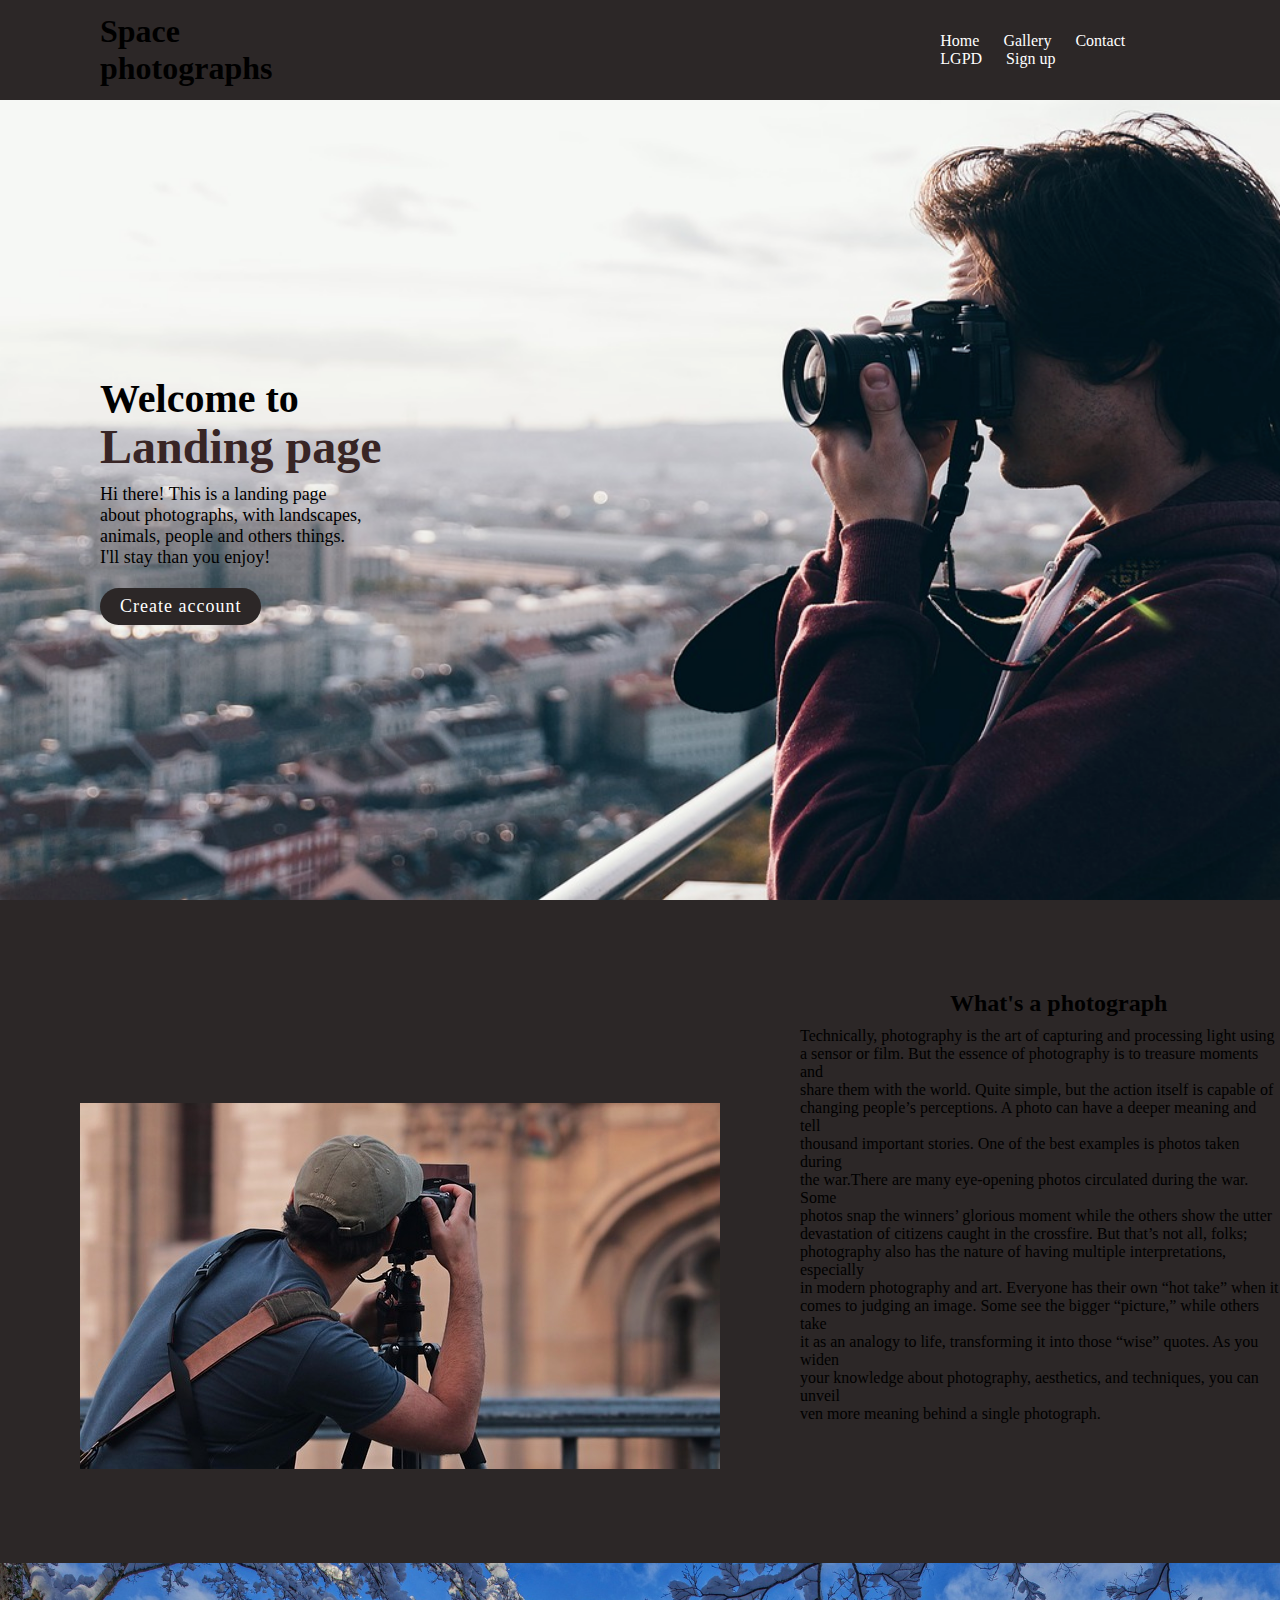
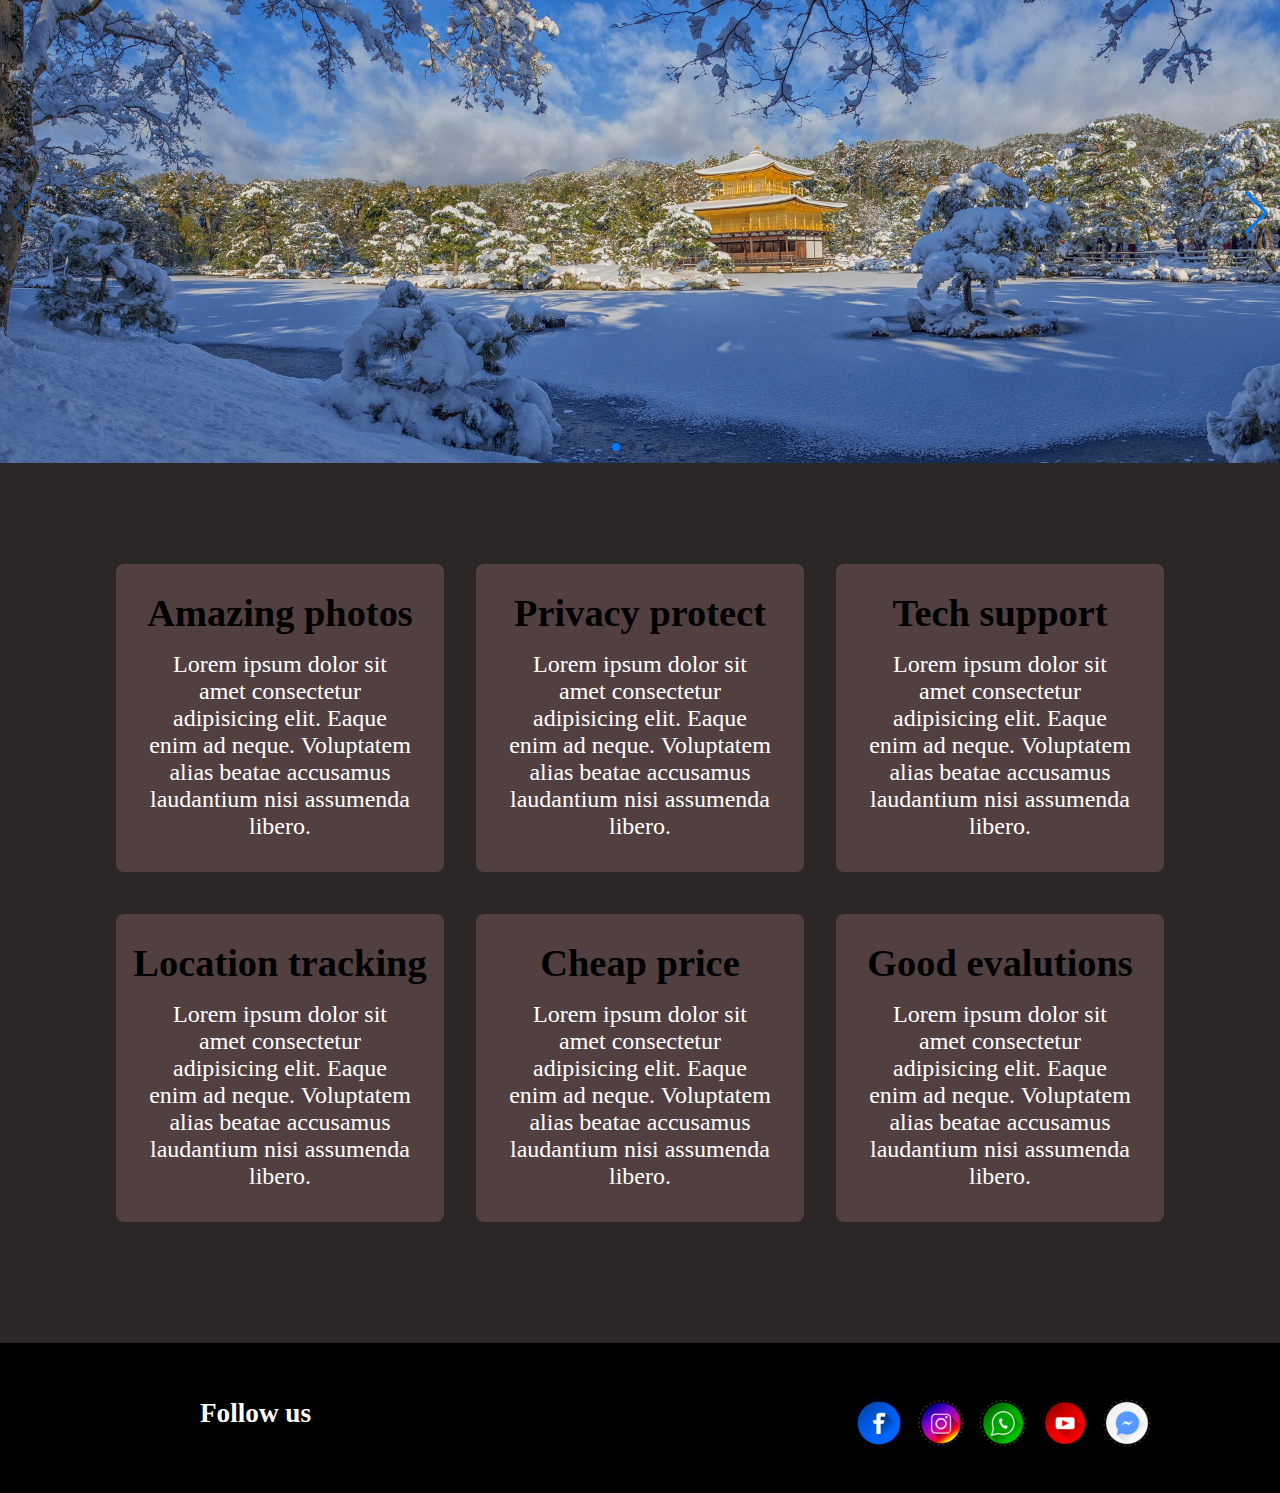
<file: index.html>
<!DOCTYPE html>
<html lang="pt-BR">
    <head>
        <meta charset="UTF-8">
        <meta http-equiv="X-UA-Compatible" content="IE=edge">
        <meta name="viewport" content="width=device-width, initial-scale=1.0">
        <link rel="stylesheet" type="text/css" href="css/home.css" media="screen"/>
        <link rel="stylesheet" href="https://unpkg.com/swiper/swiper-bundle.min.css"/>
        <title>Cameras Website</title>
    </head>
    <body>
        <section>
            <!-- ALTERAÇÃO DE NAV BAR APENAS NO CURSO PARA NÃO CAUSAR PROBLEMAS-->
            <header>
                    <h1> Space photographs </h1>
                        <ul>
                            <li><a href="#">Home</a></li>
                            <li><a href="#">Gallery</a></li>
                            <li><a href="#">Contact</a></li>
                            <li><a href="#">LGPD</a></li>
                            <li><a href="formulario.php">Sign up</a></li>
                        </ul>
            </header>
            <div class="conteudo">
                <div class="caixa_de_texto">
                    <h2>Welcome to<br><span>Landing page</span></h2>
                        <p>Hi there! This is a landing page<br> about photographs, with landscapes, <br> 
                        animals, people and others things. <br> I'll stay than you enjoy!<br>  
                        <a href="formulario.php"> Create account </a>
                </div>
            </div>
        </section>
        <div class="introducao">
            <h2> What's a photograph </h2>
            <p>Technically, photography is the art of capturing and processing light using <br> a sensor or film. But the essence of photography is to treasure moments and <br> share them with the world. Quite simple, but the action itself is capable of <br> changing people’s perceptions. A photo can have a deeper meaning and tell <br> thousand important stories. One of the best examples is photos taken during <br> the war.There are many eye-opening photos circulated during the war. Some <br> photos snap the winners’ glorious moment while the others show the utter <br> devastation of citizens caught in the crossfire. But that’s not all, folks; <br> photography also has the nature of having multiple interpretations, especially <br> in modern photography and art. Everyone has their own “hot take” when it <br> comes to judging an image. Some see the bigger “picture,” while others take <br> it as an analogy to life, transforming it into those “wise” quotes. As you widen <br> your knowledge about photography, aesthetics, and techniques, you can unveil <br> ven more meaning behind a single photograph.</p>
            <img src="/imagens/man-g82ec839ff_640.jpg">
        </div>
        <div class="autoplay-images">
            <div class="swiper mySwiper">
                <div class="swiper-wrapper">
                    <div class="swiper-slide">
                        <img src="/pictures/panoramic-landscape-g78ff47bdc_1920.jpg">
                    </div>
                    <div class="swiper-slide">
                        <img src="/pictures/beach-g0f8424765_1920.jpg">
                    </div>
                    <div class="swiper-slide">
                        <img src="/pictures/marriage-gc4bc69a74_1920.jpg">
                    </div>
                    <div class="swiper-slide">
                        <img src="/pictures/heron-g81c256c25_1920.jpg">
                    </div>
                </div>
                <div class="swiper-button-next"></div>
                    <div class="swiper-button-prev"></div>
                    <div class="swiper-pagination"></div>
            </div>
        </div>
        </div>
        <script src="https://unpkg.com/swiper/swiper-bundle.min.js"></script>
          <script>
            var swiper = new Swiper(".mySwiper", {
              spaceBetween: 30,
              centeredSlides: true,
              autoplay: {
                delay: 2500,
                disableOnInteraction: false,
              },
              pagination: {
                el: ".swiper-pagination",
                clickable: true,
              },
              navigation: {
                nextEl: ".swiper-button-next",
                prevEl: ".swiper-button-prev",
              },
            });
          </script>
        <section class="features" id="features">
            <div class="box-container">
                <div class="box">
                    <i class="fas fa-magic"></i>
                    <h3>Amazing photos</h3>
                    <p>Lorem ipsum dolor sit amet consectetur adipisicing elit. Eaque enim ad neque. Voluptatem alias beatae accusamus laudantium nisi assumenda libero.</p>
                </div>
                <div class="box">
                    <i class="fas fa-shield-alt"></i>
                    <h3>Privacy protect</h3>
                    <p>Lorem ipsum dolor sit amet consectetur adipisicing elit. Eaque enim ad neque. Voluptatem alias beatae accusamus laudantium nisi assumenda libero.</p>
                </div>
                <div class="box">
                    <i class="fas fa-globe"></i>
                    <h3>Tech support</h3>
                    <p>Lorem ipsum dolor sit amet consectetur adipisicing elit. Eaque enim ad neque. Voluptatem alias beatae accusamus laudantium nisi assumenda libero.</p>
                </div>
                <div class="box">
                    <i class="fas fa-map-marker-alt"></i>
                    <h3>Location tracking</h3>
                    <p>Lorem ipsum dolor sit amet consectetur adipisicing elit. Eaque enim ad neque. Voluptatem alias beatae accusamus laudantium nisi assumenda libero.</p>
                </div>
                <div class="box">
                    <i class="fas fa-cogs"></i>
                    <h3>Cheap price</h3>
                    <p>Lorem ipsum dolor sit amet consectetur adipisicing elit. Eaque enim ad neque. Voluptatem alias beatae accusamus laudantium nisi assumenda libero.</p>
                </div>
                <div class="box">
                    <i class="fas fa-headset"></i>
                    <h3>Good evalutions</h3>
                    <p>Lorem ipsum dolor sit amet consectetur adipisicing elit. Eaque enim ad neque. Voluptatem alias beatae accusamus laudantium nisi assumenda libero.</p>
                </div>
            </div>
        </section>  
        <div class="footer">
            <footer>
                <h2> Follow us </h2>
                    <img src="/icones-redes-sociais/facebook_108044.png">
                    <img src="/icones-redes-sociais/instagram_108043.png">
                    <img src="/icones-redes-sociais/whatsapp_108042.png">
                    <img src="/icones-redes-sociais/youtube_108041.png">
                    <img src="/icones-redes-sociais/messengerf_108040.png">
            </footer>
        </div>     
    </body>
</html>
</file>
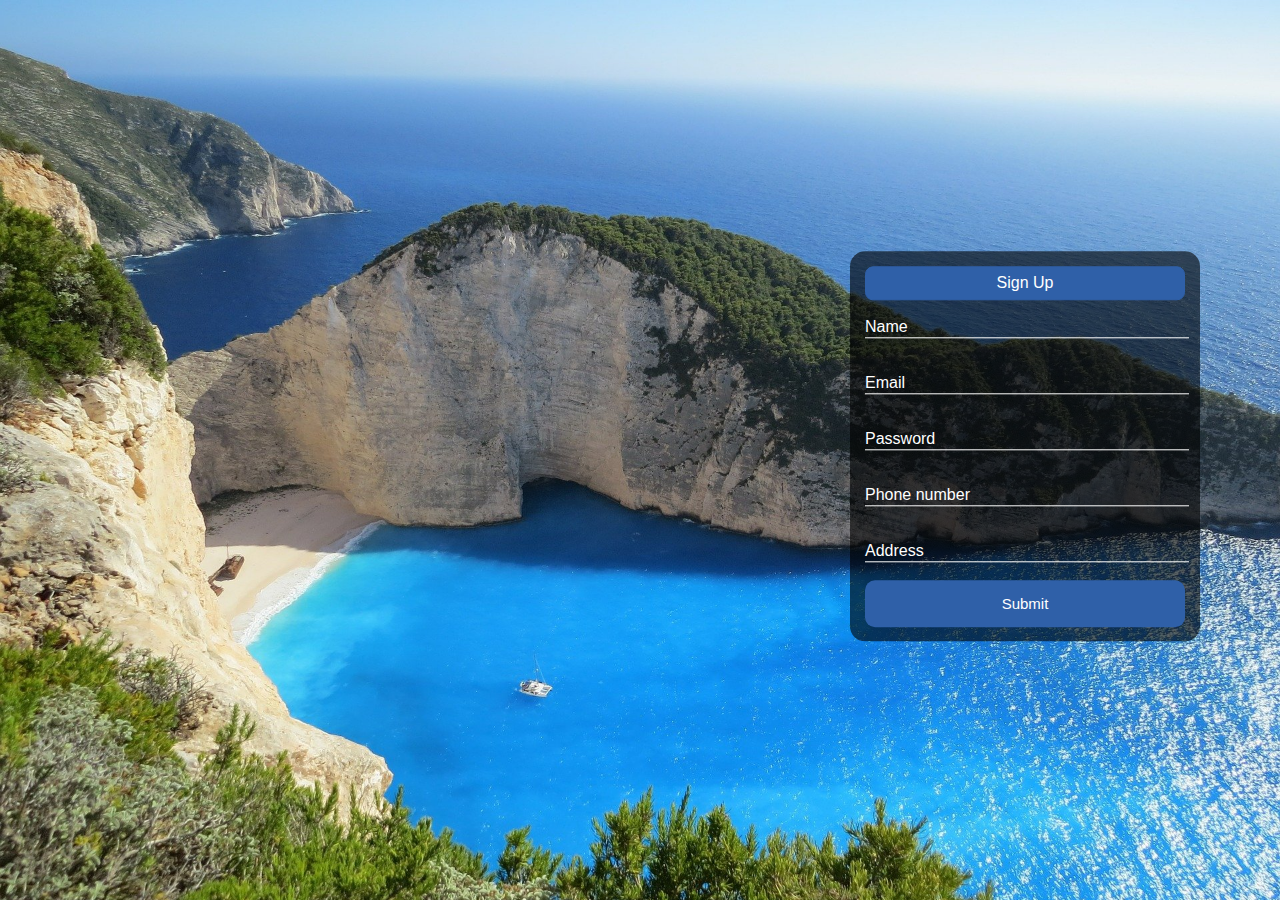
<file: cadastro.html>
<!DOCTYPE html>
<html lang="en">
<head>
    <meta charset="UTF-8">
    <meta http-equiv="X-UA-Compatible" content="IE=edge">
    <meta name="viewport" content="width=device-width, initial-scale=1.0">
    <link rel="stylesheet" type="text/css" href="css/cadastro.css" media="screen"/>
    <title>Cadastro</title>
</head>
<body>
  <div class="box">
    <form action="">
      <legend>Sign Up</legend>
            <br>
            <div class="inputBox">
                <input type="text" name="nome" id="nome" class="inputUser" required>
                <label for="nome" class="labelInput">Name</label>
            </div>
            <br><br>
            <div class="inputBox">
                <input type="text" name="email" id="email" class="inputUser" required>
                <label for="email" class="labelInput">Email</label>
            </div>
            <br><br>
            <div class="inputBox">
              <input type="text" name="senha" id="senha" class="inputUser" required>
              <label for="senha" class="labelInput">Password</label>
            </div>
            <br><br>
            <div class="inputBox">
                <input type="tel" name="telefone" id="telefone" class="inputUser" required>
                <label for="telefone" class="labelInput">Phone number</label>
            </div>
            <br><br>
            <div class="inputBox">
              <input type="text" name="endereco" id="endereco" class="inputUser" required>
              <label for="endereco" class="labelInput">Address</label>
            </div>
            <br>
            <input type="submit" name="submit" id="submit">
        </fieldset>
    </form>
</div>
</body>
</html>
</body>
</html>
</file>
<file: css/home.css>
@import url('https://fonts.googleapis.com/css2?family=Zen+Antique&display=swap');
*

{
    margin: 0;
    padding: 0;
    box-sizing: border-box;
    font-family: 'Times New Roman', Times, serif;
}

section
{
    min-height: 100vh;
    padding: 100px;
    display: flex;
    background-image: url('/imagens/fotogrofo-hd.png');
    background-repeat: no-repeat;
    background-size: cover;
}

header 
{
    position: absolute;
    top: 0;
    left: 0;
    width: 100%;
    padding: 20px 100px;
    display: flex;
    justify-content: space-between;
    align-items: center;
    background: rgb(44, 39, 39);
    height: 100px;
}

header h1
{
    padding-right: 650px;
}

header url 
{
    position: relative;
    display: flex;
}

header ul li 
{
    display: inline;  
}

header ul li a 

{
    color: white;
    margin-left: -10px;
    margin-top: 100px;
    text-decoration: none;
    border: none;
    border-radius: 10px;
    padding-top: 5px;
    padding-left: 15px;
    padding-right: 15px;
    padding-bottom: 5px;
}

header ul li a:hover 
{
    color:rgb(0, 0, 0);   
}

.conteudo
{
    position: relative;
    width: 100%;
    display: flex;
    justify-content: space-between;
    align-items: center;
}

.conteudo .caixa_de_texto 
{
    position: relative;
    max-width: 600px;
}

.conteudo .caixa_de_texto h2
{
    margin-top: 100px;
    color: 333px;
    font-size: 2.5em;
    line-height: 1.2em;
    font-weight: 50px;
    margin-right: 200px;
}

.conteudo .caixa_de_texto h2 span
{
    color: rgb(56, 37, 37);
    font-size: 1.2em;
    font-weight: 900px;
}

.conteudo .caixa_de_texto p
{
    color: rgb(0, 0, 0);
    margin-top: 10px;
    font-size: large;
}

.conteudo .caixa_de_texto a
{
    display: inline-block;
    margin-top: 20px;
    padding: 8px 20px;
    background: rgb(44, 39, 39);
    color: rgb(255, 255, 255);
    border-radius: 40px;
    font-weight: 500;
    letter-spacing: 1px;
    text-decoration: none;
}

.introducao 
{
    background: rgb(44, 39, 39);
}

.introducao h2
{
    padding-top: 90px;
    padding-left: 950px;
}

.introducao p {
    padding-top: 10px;
    padding-left: 800px;
}

.introducao img 
{
    margin-top: -320px;
    padding-left: 80px;
    margin-bottom: 90px;
}

.autoplay-images
{
    position: relative;
    height: 100%;
    background: #eee;
    font-family: Helvetica Neue, Helvetica, Arial, sans-serif;
    font-size: 14px;
    color: #000;
    margin: 0;
    padding: 0;
}

.swiper {
    width: 100%;
    height: 100%;
  }

  .swiper-slide {
    text-align: center;
    font-size: 18px;

    /* Center slide text vertically */
    display: -webkit-box;
    display: -ms-flexbox;
    display: -webkit-flex;
    display: flex;
    -webkit-box-pack: center;
    -ms-flex-pack: center;
    -webkit-justify-content: center;
    justify-content: center;
    -webkit-box-align: center;
    -ms-flex-align: center;
    -webkit-align-items: center;
    align-items: center;
  }

  .swiper-slide img {
    width: 100%;
    height: 500px;
    display: block;
    object-fit: cover;
  }

  .heading{
    text-align: center;
    background:var(--gradient);
    -webkit-background-clip: text;
    background-clip: text;
    font-size: 5rem;
    text-transform: uppercase;
    padding:1rem;
  }

  .features 
  {
      margin-top: -20px;
      background:rgb(44, 39, 39);
  }
  
  .features .box-container{
    display: flex;
    align-items: center;
    justify-content: center;
    flex-wrap: wrap;
  }
  
  .features .box-container .box{
    display: inline;
    margin: 1rem;
    border-radius: .5rem;
    text-align: center;
    background-color: rgb(82, 64, 64);
    padding: 1rem;
    flex:2 2 20rem;
    cursor: pointer;

  }
  
  .features .box-container .box i{
    color:var(--red);
    font-size: 5rem;
    padding:1rem;
  }
  
  .features .box-container .box h3{
    margin-top: -80px;
    color:var(--black);
    font-size: 2.4rem;
  }
  
  .features .box-container .box p{
    color:rgb(255, 255, 255);
    font-size: 1.5rem;
    padding:1rem;
  }

  .footer 
  {
    display: flex;
    position: relative;
    height: 150px;
    background-color: black;
  }

  .footer h2
  {
    font-size: 170%;
    color: white;
    padding-left: 200px;
    padding-top: 55px;
  }

  .footer img 
  {   
    margin: 5px;
    margin-top: -30px;
    position: relative;
    left: 850px;
  }
</file>
<file: css/cadastro.css>
body
{
    font-family: Arial, Helvetica, sans-serif;
    background-image: url("/imagens/beach-g23ca3ce60_1920.jpg");
    background-repeat: no-repeat;
    background-size: cover;
    width: 700px;
    height: 50px;
}
        
.box
{
    margin-top: -70px;
    color: white;
    position: absolute;
    top: 50%;
    left: 50%;
    transform: translate(60%, -33%);
    background-color: rgba(0, 0, 0, 0.6);
    padding: 15px;
    border-radius: 15px;
    width: 25%;
    height: 360px;
}

legend
{
    border: 1px solid rgb(47, 96, 168);
    padding: 7px;
    text-align: center;
    background-color: rgb(47, 96, 168);
    border-radius: 8px;
}

.inputBox
{
    position: relative;
}
        
.inputUser
{
    background: none;
    border: none;
    border-bottom: 1px solid white;
    outline: none;
    color: white;
    font-size: 15px;
    width: 100%;
    letter-spacing: 2px;
}
        
.labelInput
{
    position: absolute;
    top: 0px;
    left: 0px;
    pointer-events: none;
    transition: .5s;
}
        
#inputUser:focus ~ .labelInput,
.inputUser:valid ~ .labelInput
{
    top: -20px;
    font-size: 12px;
    color: dodgerblue;
}
        
#submit
{
    background-color: rgb(47, 96, 168);
    width: 100%;
    border: none;
    padding: 15px;
    color: white;
    font-size: 15px;
    cursor: pointer;
    border-radius: 10px;

}

#submit:hover
{
    background-image: linear-gradient(to right,rgb(0, 80, 172), rgb(80, 19, 195));
}
</file>
